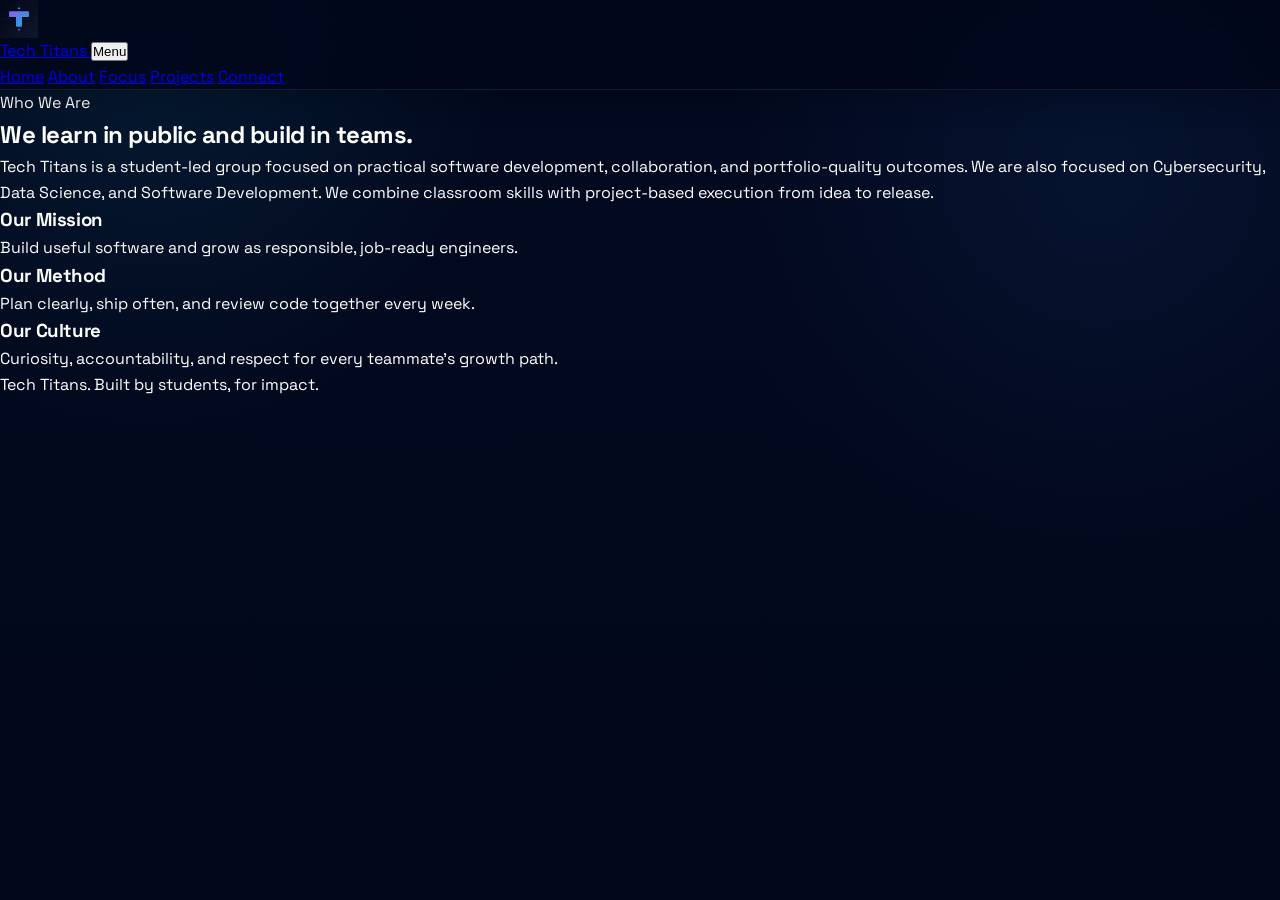
<file: about.html>
<!doctype html>
<html lang="en">
  <head>
    <meta charset="UTF-8" />
    <meta name="viewport" content="width=device-width, initial-scale=1.0" />
    <title>About | Tech Titans</title>
    <meta name="description" content="Learn about Tech Titans, an 8-student technology organization." />
    <link rel="icon" type="image/svg+xml" href="Public/TechTitans.svg" />
    <link rel="preconnect" href="https://fonts.googleapis.com" />
    <link rel="preconnect" href="https://fonts.gstatic.com" crossorigin />
    <link
      href="https://fonts.googleapis.com/css2?family=Exo+2:wght@600;700;800&family=Space+Grotesk:wght@400;500;700&display=swap"
      rel="stylesheet"
    />
    <link rel="stylesheet" href="styles.css" />
  </head>
  <body>
    <div class="bg-orb orb-a" aria-hidden="true"></div>
    <div class="bg-orb orb-b" aria-hidden="true"></div>

    <header class="site-header">
      <a class="brand" href="index.html" aria-label="Tech Titans home">
        <span class="brand-mark" aria-hidden="true">
          <img class="brand-logo" src="Public/TechTitans.svg" alt="" />
        </span>
        <span class="brand-text">Tech Titans</span>
      </a>

      <button class="menu-toggle" aria-expanded="false" aria-controls="site-nav">
        Menu
      </button>

      <nav id="site-nav" class="site-nav" aria-label="Primary">
        <a href="index.html">Home</a>
        <a class="active" href="about.html">About</a>
        <a href="focus.html">Focus</a>
        <a href="projects.html">Projects</a>
        <a href="connect.html">Connect</a>
      </nav>
    </header>

    <main class="content-page">
      <section class="panel reveal">
        <p class="eyebrow">Who We Are</p>
        <h1>We learn in public and build in teams.</h1>
        <p>
          Tech Titans is a student-led group focused on practical software development,
          collaboration, and portfolio-quality outcomes. We are also focused on Cybersecurity,
          Data Science, and Software Development. We combine classroom skills with project-based
          execution from idea to release.
        </p>
      </section>

      <section class="focus-grid reveal">
        <article class="card">
          <h3>Our Mission</h3>
          <p>Build useful software and grow as responsible, job-ready engineers.</p>
        </article>
        <article class="card">
          <h3>Our Method</h3>
          <p>Plan clearly, ship often, and review code together every week.</p>
        </article>
        <article class="card">
          <h3>Our Culture</h3>
          <p>Curiosity, accountability, and respect for every teammate's growth path.</p>
        </article>
      </section>
    </main>

    <footer class="site-footer reveal">
      <p><span id="year"></span> Tech Titans. Built by students, for impact.</p>
    </footer>

    <script src="script.js"></script>
  </body>
</html>
</file>
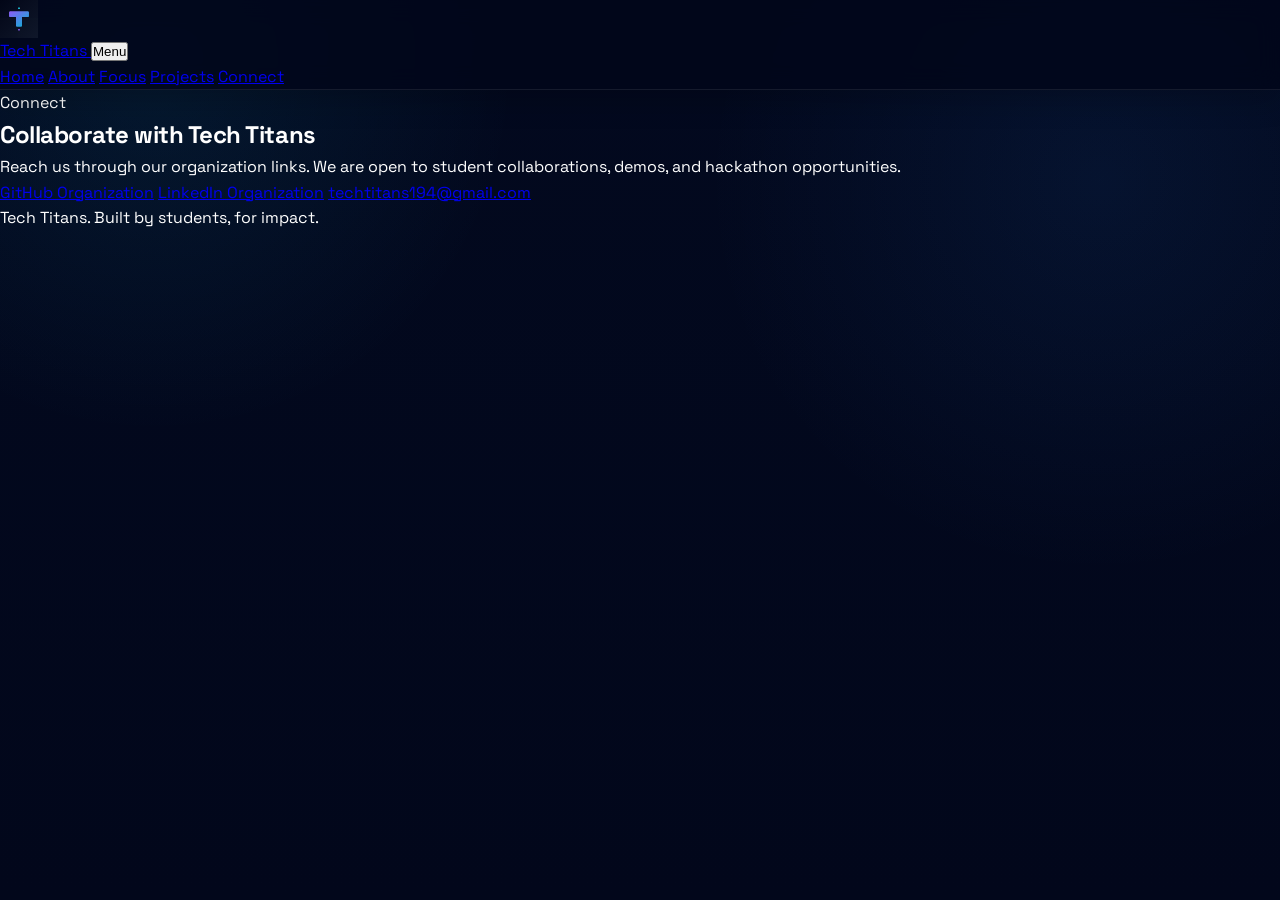
<file: connect.html>
<!doctype html>
<html lang="en">
  <head>
    <meta charset="UTF-8" />
    <meta name="viewport" content="width=device-width, initial-scale=1.0" />
    <title>Connect | Tech Titans</title>
    <meta name="description" content="Connect with Tech Titans for collaboration and opportunities." />
    <link rel="icon" type="image/svg+xml" href="Public/TechTitans.svg" />
    <link rel="preconnect" href="https://fonts.googleapis.com" />
    <link rel="preconnect" href="https://fonts.gstatic.com" crossorigin />
    <link
      href="https://fonts.googleapis.com/css2?family=Exo+2:wght@600;700;800&family=Space+Grotesk:wght@400;500;700&display=swap"
      rel="stylesheet"
    />
    <link rel="stylesheet" href="styles.css" />
  </head>
  <body>
    <div class="bg-orb orb-a" aria-hidden="true"></div>
    <div class="bg-orb orb-b" aria-hidden="true"></div>

    <header class="site-header">
      <a class="brand" href="index.html" aria-label="Tech Titans home">
        <span class="brand-mark" aria-hidden="true">
          <img class="brand-logo" src="Public/TechTitans.svg" alt="" />
        </span>
        <span class="brand-text">Tech Titans</span>
      </a>

      <button class="menu-toggle" aria-expanded="false" aria-controls="site-nav">
        Menu
      </button>

      <nav id="site-nav" class="site-nav" aria-label="Primary">
        <a href="index.html">Home</a>
        <a href="about.html">About</a>
        <a href="focus.html">Focus</a>
        <a href="projects.html">Projects</a>
        <a class="active" href="connect.html">Connect</a>
      </nav>
    </header>

    <main class="content-page">
      <section class="panel reveal connect">
        <div>
          <p class="eyebrow">Connect</p>
          <h1>Collaborate with Tech Titans</h1>
          <p>
            Reach us through our organization links. We are open to student collaborations,
            demos, and hackathon opportunities.
          </p>
        </div>

        <div class="connect-links">
          <a href="https://github.com/Tech-TitansZA" target="_blank" rel="noopener noreferrer">GitHub Organization</a>
          <a href="https://www.linkedin.com/in/tech-titans-464b553bb/" target="_blank" rel="noopener noreferrer">LinkedIn Organization</a>
          <a href="mailto:techtitans194@gmail.com">techtitans194@gmail.com</a>
        </div>
      </section>
    </main>

    <footer class="site-footer reveal">
      <p><span id="year"></span> Tech Titans. Built by students, for impact.</p>
    </footer>

    <script src="script.js"></script>
  </body>
</html>
</file>
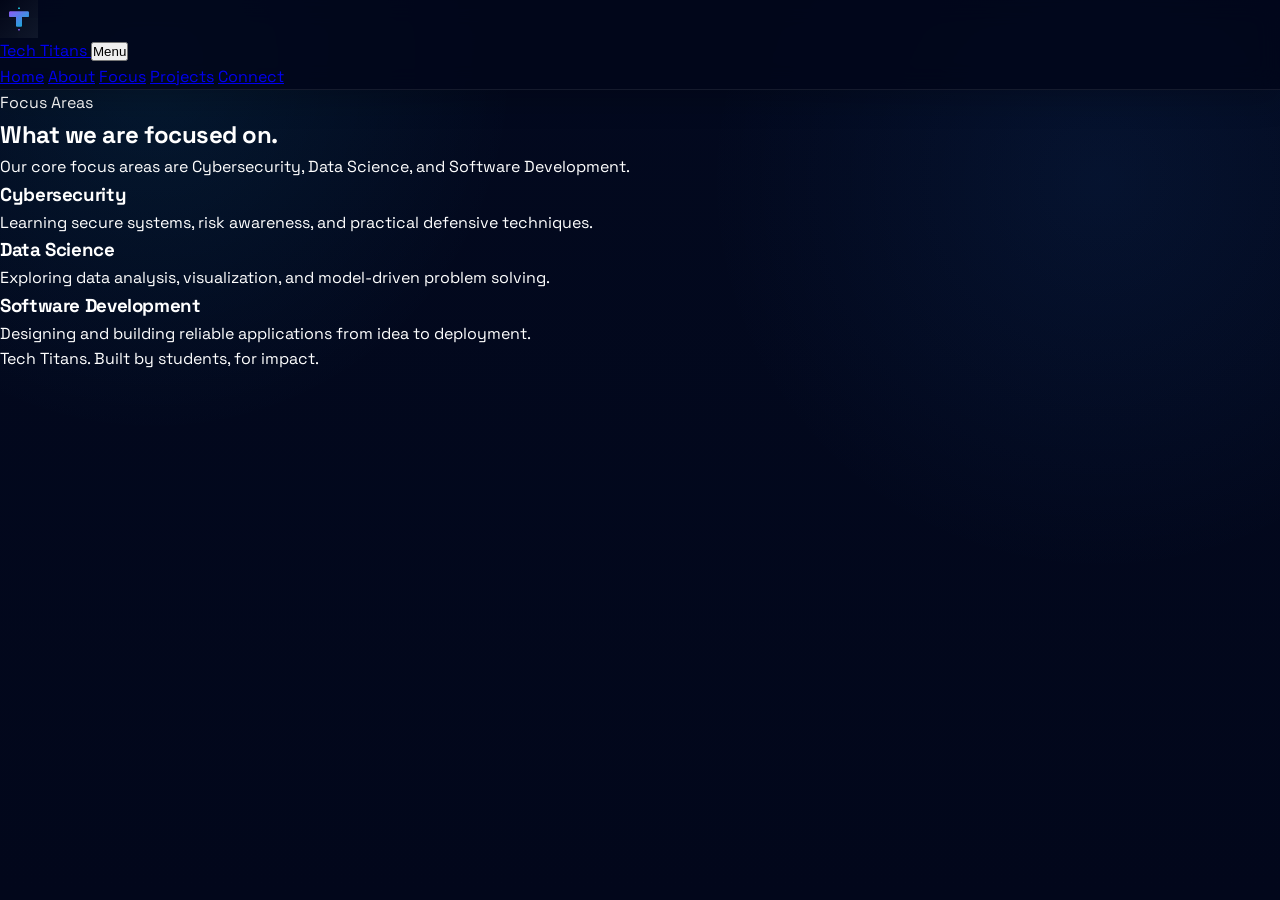
<file: focus.html>
<!doctype html>
<html lang="en">
  <head>
    <meta charset="UTF-8" />
    <meta name="viewport" content="width=device-width, initial-scale=1.0" />
    <title>Focus | Tech Titans</title>
    <meta name="description" content="Tech Titans focus areas: development, teamwork, and career growth." />
    <link rel="icon" type="image/svg+xml" href="Public/TechTitans.svg" />
    <link rel="preconnect" href="https://fonts.googleapis.com" />
    <link rel="preconnect" href="https://fonts.gstatic.com" crossorigin />
    <link
      href="https://fonts.googleapis.com/css2?family=Exo+2:wght@600;700;800&family=Space+Grotesk:wght@400;500;700&display=swap"
      rel="stylesheet"
    />
    <link rel="stylesheet" href="styles.css" />
  </head>
  <body>
    <div class="bg-orb orb-a" aria-hidden="true"></div>
    <div class="bg-orb orb-b" aria-hidden="true"></div>

    <header class="site-header">
      <a class="brand" href="index.html" aria-label="Tech Titans home">
        <span class="brand-mark" aria-hidden="true">
          <img class="brand-logo" src="Public/TechTitans.svg" alt="" />
        </span>
        <span class="brand-text">Tech Titans</span>
      </a>

      <button class="menu-toggle" aria-expanded="false" aria-controls="site-nav">
        Menu
      </button>

      <nav id="site-nav" class="site-nav" aria-label="Primary">
        <a href="index.html">Home</a>
        <a href="about.html">About</a>
        <a class="active" href="focus.html">Focus</a>
        <a href="projects.html">Projects</a>
        <a href="connect.html">Connect</a>
      </nav>
    </header>

    <main class="content-page">
      <section class="panel reveal">
        <p class="eyebrow">Focus Areas</p>
        <h1>What we are focused on.</h1>
        <p>
          Our core focus areas are Cybersecurity, Data Science, and Software Development.
        </p>
      </section>

      <section class="focus-grid reveal">
        <article class="card">
          <h3>Cybersecurity</h3>
          <p>Learning secure systems, risk awareness, and practical defensive techniques.</p>
        </article>
        <article class="card">
          <h3>Data Science</h3>
          <p>Exploring data analysis, visualization, and model-driven problem solving.</p>
        </article>
        <article class="card">
          <h3>Software Development</h3>
          <p>Designing and building reliable applications from idea to deployment.</p>
        </article>
      </section>
    </main>

    <footer class="site-footer reveal">
      <p><span id="year"></span> Tech Titans. Built by students, for impact.</p>
    </footer>

    <script src="script.js"></script>
  </body>
</html>
</file>
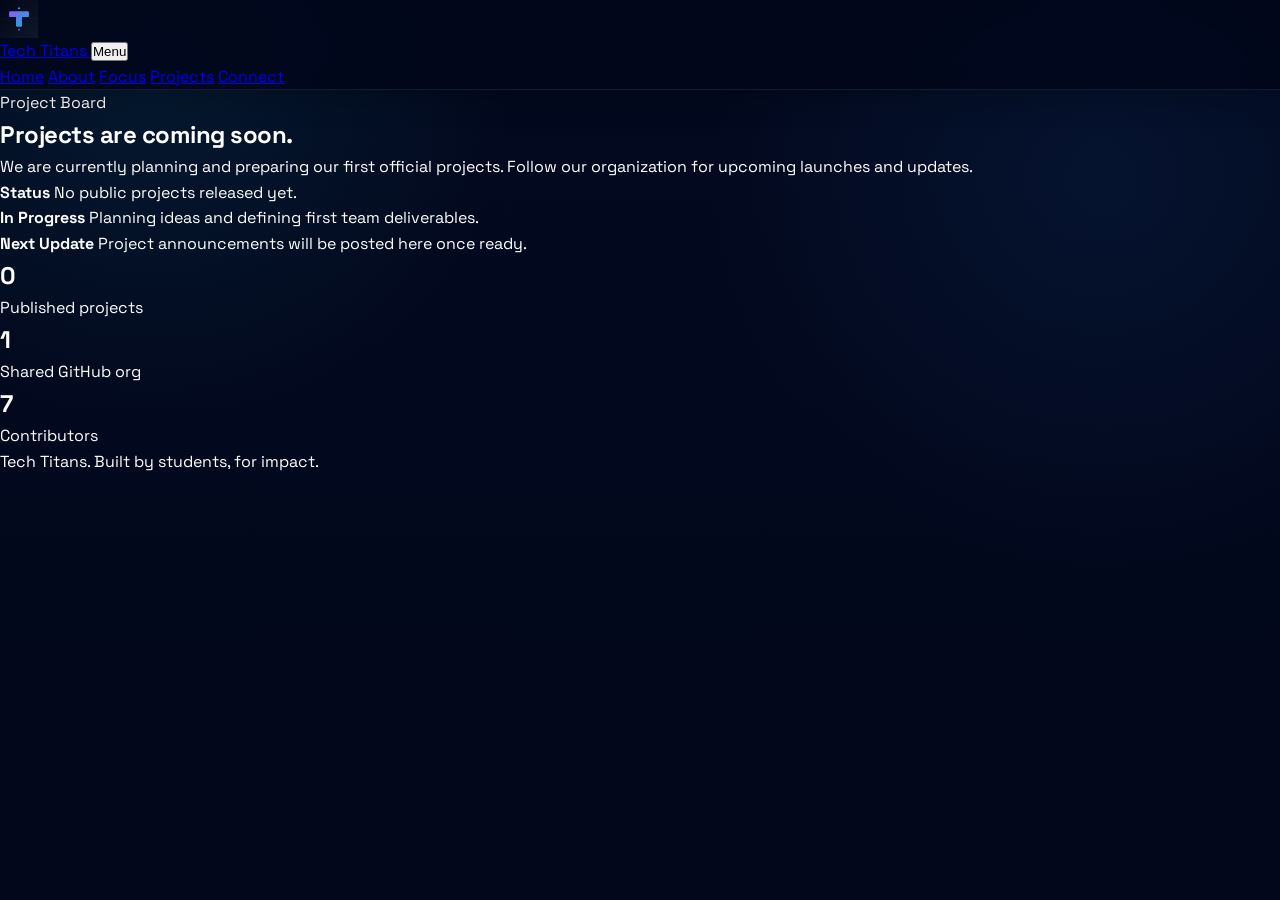
<file: projects.html>
<!doctype html>
<html lang="en">
  <head>
    <meta charset="UTF-8" />
    <meta name="viewport" content="width=device-width, initial-scale=1.0" />
    <title>Projects | Tech Titans</title>
    <meta name="description" content="Current project board from the Tech Titans student team." />
    <link rel="icon" type="image/svg+xml" href="Public/TechTitans.svg" />
    <link rel="preconnect" href="https://fonts.googleapis.com" />
    <link rel="preconnect" href="https://fonts.gstatic.com" crossorigin />
    <link
      href="https://fonts.googleapis.com/css2?family=Exo+2:wght@600;700;800&family=Space+Grotesk:wght@400;500;700&display=swap"
      rel="stylesheet"
    />
    <link rel="stylesheet" href="styles.css" />
  </head>
  <body>
    <div class="bg-orb orb-a" aria-hidden="true"></div>
    <div class="bg-orb orb-b" aria-hidden="true"></div>

    <header class="site-header">
      <a class="brand" href="index.html" aria-label="Tech Titans home">
        <span class="brand-mark" aria-hidden="true">
          <img class="brand-logo" src="Public/TechTitans.svg" alt="" />
        </span>
        <span class="brand-text">Tech Titans</span>
      </a>

      <button class="menu-toggle" aria-expanded="false" aria-controls="site-nav">
        Menu
      </button>

      <nav id="site-nav" class="site-nav" aria-label="Primary">
        <a href="index.html">Home</a>
        <a href="about.html">About</a>
        <a href="focus.html">Focus</a>
        <a class="active" href="projects.html">Projects</a>
        <a href="connect.html">Connect</a>
      </nav>
    </header>

    <main class="content-page">
      <section class="panel reveal">
        <p class="eyebrow">Project Board</p>
        <h1>Projects are coming soon.</h1>
        <p>
          We are currently planning and preparing our first official projects. Follow our
          organization for upcoming launches and updates.
        </p>
        <ul class="project-list">
          <li>
            <strong>Status</strong>
            <span>No public projects released yet.</span>
          </li>
          <li>
            <strong>In Progress</strong>
            <span>Planning ideas and defining first team deliverables.</span>
          </li>
          <li>
            <strong>Next Update</strong>
            <span>Project announcements will be posted here once ready.</span>
          </li>
        </ul>
      </section>

      <section class="stats reveal" aria-label="Project indicators">
        <article>
          <h2>0</h2>
          <p>Published projects</p>
        </article>
        <article>
          <h2>1</h2>
          <p>Shared GitHub org</p>
        </article>
        <article>
          <h2>7</h2>
          <p>Contributors</p>
        </article>
      </section>
    </main>

    <footer class="site-footer reveal">
      <p><span id="year"></span> Tech Titans. Built by students, for impact.</p>
    </footer>

    <script src="script.js"></script>
  </body>
</html>
</file>
<file: styles.css>
:root {
  --bg-page: #050a1f;
  --bg-section: #0a1333;
  --bg-card: #121f4d;
  --bg-raised: #1a2f6b;
  --teal: #14b8a6;
  --teal-soft: rgba(20, 184, 166, 0.18);
  --gold: #f5c542;
  --gold-soft: rgba(245, 197, 66, 0.18);
  --bg: #02071b;
  --bg-soft: #091436;
  --panel: rgba(9, 20, 54, 0.76);
  --line: rgba(255, 255, 255, 0.08);
  --violet: #7a5fff;
  --cyan: #1ed5ff;
  --blue: #2a8dfc;
  --ink: #ffffff;
  --ink-soft: #b4bcd0;
  --titan-glass: rgba(2, 7, 27, 0.85);
  --t-fast: 0.2s ease;
  --t-slow: 0.5s cubic-bezier(0.4, 0, 0.2, 1);
  --radius-xl: 18px;
  --shadow-soft: 0 16px 40px rgba(0, 0, 0, 0.28);
  --shadow-neon: 0 10px 30px rgba(30, 213, 255, 0.16);
}

* {
  margin: 0;
  padding: 0;
  box-sizing: border-box;
}

html {
  scroll-behavior: smooth;
  background-color: var(--bg);
}

body {
  background-color: var(--bg);
  background-image:
    radial-gradient(circle at 12% 8%, rgba(30, 213, 255, 0.08), transparent 26%),
    radial-gradient(circle at 86% 20%, rgba(42, 141, 252, 0.08), transparent 30%),
    linear-gradient(180deg, rgba(3, 11, 34, 0.55), rgba(2, 7, 27, 1));
  color: var(--ink);
  font-family: 'Space Grotesk', sans-serif;
  overflow-x: hidden;
  line-height: 1.6;
  min-height: 100vh;
}

h1,
h2,
h3,
h4 {
  letter-spacing: -0.02em;
}

.site-header {
  background: var(--titan-glass);
  -webkit-backdrop-filter: blur(12px);
  backdrop-filter: blur(12px);
  border-bottom: 1px solid var(--line);
  transition: all 0.3s ease;
  box-shadow: 0 10px 28px rgba(0, 0, 0, 0.2);
  overflow: visible !important;
}

.site-header.scrolled {
  height: 70px;
  background: rgba(2, 7, 27, 0.98);
  box-shadow: 0 10px 30px rgba(0, 0, 0, 0.5);
}

.brand-logo {
  height: 38px;
  width: auto;
  object-fit: contain;
  display: block;
  transition: transform 0.4s ease;
}

.brand-mark:hover .brand-logo {
  transform: scale(1.1) rotate(-2deg);
}

.nav-btn {
  position: relative;
  overflow: hidden;
  color: var(--ink-soft);
  transition: var(--t-fast);
}

.nav-btn:hover {
  color: var(--cyan);
  text-shadow: 0 0 15px rgba(30, 213, 255, 0.5);
  transform: translateY(-1px);
}

.nav-btn::after {
  content: '';
  position: absolute;
  bottom: 0;
  left: 50%;
  width: 0;
  height: 2px;
  background: var(--cyan);
  box-shadow: 0 0 10px var(--cyan);
  transition: var(--t-slow);
  transform: translateX(-50%);
}

.nav-btn:hover::after {
  width: 60%;
}

.page {
  display: none !important;
  opacity: 0;
}

.page.active {
  display: block !important;
  animation: titanFadeIn 0.6s cubic-bezier(0.22, 1, 0.36, 1) forwards;
  min-height: calc(100vh - 80px);
}

@keyframes titanFadeIn {
  from {
    opacity: 0;
    transform: translateY(15px);
  }

  to {
    opacity: 1;
    transform: translateY(0);
  }
}

.service-card {
  transition: all 0.4s cubic-bezier(0.4, 0, 0.2, 1);
  border: 1px solid var(--line);
  background: var(--panel);
  box-shadow: var(--shadow-soft);
}

.service-card:not(.open) {
  opacity: 0.75;
  filter: grayscale(0.2);
}

.service-card:hover {
  opacity: 1;
  filter: grayscale(0);
  transform: translateY(-4px);
  border-color: var(--blue);
  box-shadow: var(--shadow-neon);
}

.toggle-open span:last-child {
  display: inline-block;
  transition: transform 0.3s ease-in-out;
}

.service-card.open .toggle-open span:last-child {
  transform: rotate(90deg);
}

.card-body,
.inline-body {
  max-height: 0;
  overflow: hidden;
  opacity: 0;
  transition: all 0.45s cubic-bezier(0.4, 0, 0.2, 1);
}

.card-body.open,
.inline-body.open {
  max-height: 650px;
  opacity: 1;
  padding-bottom: 20px;
}

@keyframes fadeIn {
  from {
    opacity: 0;
    transform: translateY(10px);
  }

  to {
    opacity: 1;
    transform: translateY(0);
  }
}

.animate-fadeIn {
  animation: fadeIn 0.4s ease-out forwards;
}

.team-grid {
  display: grid;
  grid-template-columns: repeat(auto-fill, minmax(220px, 1fr));
  gap: 1.5rem;
  width: 100%;
}

.team-card {
  display: flex;
  flex-direction: column;
  height: 100%;
  border-radius: var(--radius-xl);
  overflow: hidden;
  box-shadow: var(--shadow-soft);
  transition: transform 0.28s ease, box-shadow 0.28s ease, border-color 0.28s ease;
}

.team-card:hover {
  transform: translateY(-5px);
  box-shadow: var(--shadow-neon);
}

.team-card img {
  width: 100%;
  height: 220px;
  object-fit: cover;
  object-position: top center;
  display: block;
  filter: saturate(1.05) contrast(1.04);
}

#contactForm input,
#contactForm select,
#contactForm textarea {
  border-radius: 14px;
  transition: border-color 0.2s ease, box-shadow 0.2s ease, background-color 0.2s ease;
}

#contactForm input:hover,
#contactForm select:hover,
#contactForm textarea:hover {
  border-color: rgba(30, 213, 255, 0.34);
}

#contactForm input:focus,
#contactForm select:focus,
#contactForm textarea:focus {
  box-shadow: 0 0 0 3px rgba(30, 213, 255, 0.16);
}

#submitBtn {
  position: relative;
  overflow: hidden;
}

#submitBtn::before {
  content: '';
  position: absolute;
  inset: -120% 35%;
  background: linear-gradient(115deg, transparent 35%, rgba(255, 255, 255, 0.22), transparent 65%);
  transform: translateX(-110%) rotate(12deg);
  transition: transform 0.55s ease;
}

#submitBtn:hover::before {
  transform: translateX(120%) rotate(12deg);
}

#mobileMenu {
  display: none;
  position: fixed !important;
  top: 6rem !important;
  left: 0;
  right: 0;
  bottom: 0;
  height: calc(100vh - 6rem);
  z-index: 9999 !important;
  background: rgba(4, 14, 43, 0.98) !important;
  -webkit-backdrop-filter: blur(20px);
  backdrop-filter: blur(20px);
  overflow-y: auto;
}

#mobileMenu.is-open {
  display: flex !important;
  flex-direction: column;
}

svg {
  stroke: currentColor;
  transition: all 0.2s ease;
}

.inline-flex svg {
  stroke-width: 2;
  stroke-linecap: round;
  stroke-linejoin: round;
}

.flex.items-center.gap-2 svg {
  transition: stroke 0.2s ease, transform 0.2s ease;
}

.flex.items-center.gap-2:hover svg {
  stroke: currentColor;
  filter: brightness(1.1);
}

.group:hover svg,
.group-hover svg {
  stroke: currentColor;
  opacity: 1;
}

.group-hover\/item:hover svg {
  transform: rotate(12deg);
}

@media (max-width: 768px) {
  .team-grid {
    gap: 1rem;
  }

  .team-card img {
    height: 210px;
  }
}

.nav-link {
  position: relative;
}

.nav-link::after {
  content: "";
  position: absolute;
  left: 0.6rem;
  right: 0.6rem;
  bottom: 0.35rem;
  height: 2px;
  background: linear-gradient(90deg, var(--teal), var(--gold));
  transform: scaleX(0);
  transform-origin: left;
  transition: transform 220ms ease;
}

.nav-link:hover::after,
.nav-link.is-active::after {
  transform: scaleX(1);
}

.nav-link.is-active {
  color: #fff;
  border-color: rgba(245, 197, 66, 0.35);
  background: rgba(20, 184, 166, 0.1);
}

.logo-letter {
  color: var(--gold);
  text-shadow: 0 0 16px rgba(245, 197, 66, 0.5);
}

.hero-badge {
  background: linear-gradient(90deg, rgba(20, 184, 166, 0.1), rgba(245, 197, 66, 0.12));
}

.typewrap {
  display: inline-flex;
  align-items: baseline;
  gap: 0.25rem;
  min-width: 10ch;
}

.type-cursor {
  color: var(--gold);
  animation: blink-cursor 900ms steps(1) infinite;
}

@keyframes blink-cursor {
  0%,
  45% {
    opacity: 1;
  }
  50%,
  100% {
    opacity: 0;
  }
}

.elite-word {
  color: var(--gold);
}

.btn-primary::before {
  content: "";
  position: absolute;
  top: -120%;
  left: -35%;
  width: 40%;
  height: 320%;
  background: linear-gradient(120deg, transparent 0%, rgba(255, 255, 255, 0.55) 50%, transparent 100%);
  transform: rotate(20deg);
  transition: left 600ms ease;
  pointer-events: none;
}

.btn-primary:hover::before {
  left: 120%;
}

.section-shell {
  position: relative;
}

.section-shell::before {
  content: "";
  position: absolute;
  inset: 0;
  background:
    radial-gradient(900px 360px at 8% -10%, rgba(20, 184, 166, 0.1), transparent 60%),
    radial-gradient(700px 320px at 92% 110%, rgba(245, 197, 66, 0.08), transparent 60%);
  pointer-events: none;
}

[data-reveal] {
  opacity: 0;
  transform: translateY(18px);
  transition: opacity 480ms ease, transform 480ms ease;
  transition-delay: calc(var(--reveal-order, 0) * 80ms);
}

[data-reveal].revealed {
  opacity: 1;
  transform: translateY(0);
}

.marquee-wrap {
  overflow: hidden;
  border-top: 1px solid rgba(20, 184, 166, 0.35);
  border-bottom: 1px solid rgba(245, 197, 66, 0.25);
  background: rgba(9, 16, 40, 0.75);
}

.marquee-track {
  display: flex;
  gap: 2.5rem;
  width: max-content;
  padding: 0.85rem 0;
  animation: marquee-left 24s linear infinite;
}

.marquee-item {
  font-size: 0.78rem;
  letter-spacing: 0.14em;
  text-transform: uppercase;
  color: rgba(255, 255, 255, 0.78);
  white-space: nowrap;
}

@keyframes marquee-left {
  from {
    transform: translateX(0);
  }
  to {
    transform: translateX(-50%);
  }
}

.back-to-top {
  position: fixed;
  right: 1rem;
  bottom: 1rem;
  width: 2.6rem;
  height: 2.6rem;
  border-radius: 999px;
  border: 1px solid rgba(245, 197, 66, 0.55);
  background: linear-gradient(180deg, rgba(20, 184, 166, 0.85), rgba(11, 108, 179, 0.9));
  color: #fff;
  font-size: 1.1rem;
  opacity: 0;
  transform: translateY(10px);
  pointer-events: none;
  transition: opacity 220ms ease, transform 220ms ease;
  z-index: 120;
}

.back-to-top.show {
  opacity: 1;
  transform: translateY(0);
  pointer-events: auto;
}

.industry-modal {
  position: fixed;
  inset: 0;
  background: rgba(3, 7, 20, 0.72);
  display: grid;
  place-items: center;
  padding: 1rem;
  z-index: 130;
  opacity: 0;
  pointer-events: none;
  transition: opacity 220ms ease;
}

.industry-modal.is-open {
  opacity: 1;
  pointer-events: auto;
}

.industry-modal-card {
  width: min(680px, 96vw);
  border-radius: 1rem;
  border: 1px solid rgba(245, 197, 66, 0.35);
  background: linear-gradient(165deg, rgba(13, 24, 58, 0.98), rgba(9, 16, 40, 0.97));
  box-shadow: 0 20px 70px rgba(0, 0, 0, 0.45);
  transform: translateY(10px) scale(0.98);
  transition: transform 220ms ease;
}

.industry-modal.is-open .industry-modal-card {
  transform: translateY(0) scale(1);
}

@media (prefers-reduced-motion: reduce) {
  * {
    animation-duration: 1ms !important;
    animation-iteration-count: 1 !important;
    transition-duration: 1ms !important;
    scroll-behavior: auto !important;
  }

  [data-reveal] {
    opacity: 1;
    transform: none;
  }
}
</file>
